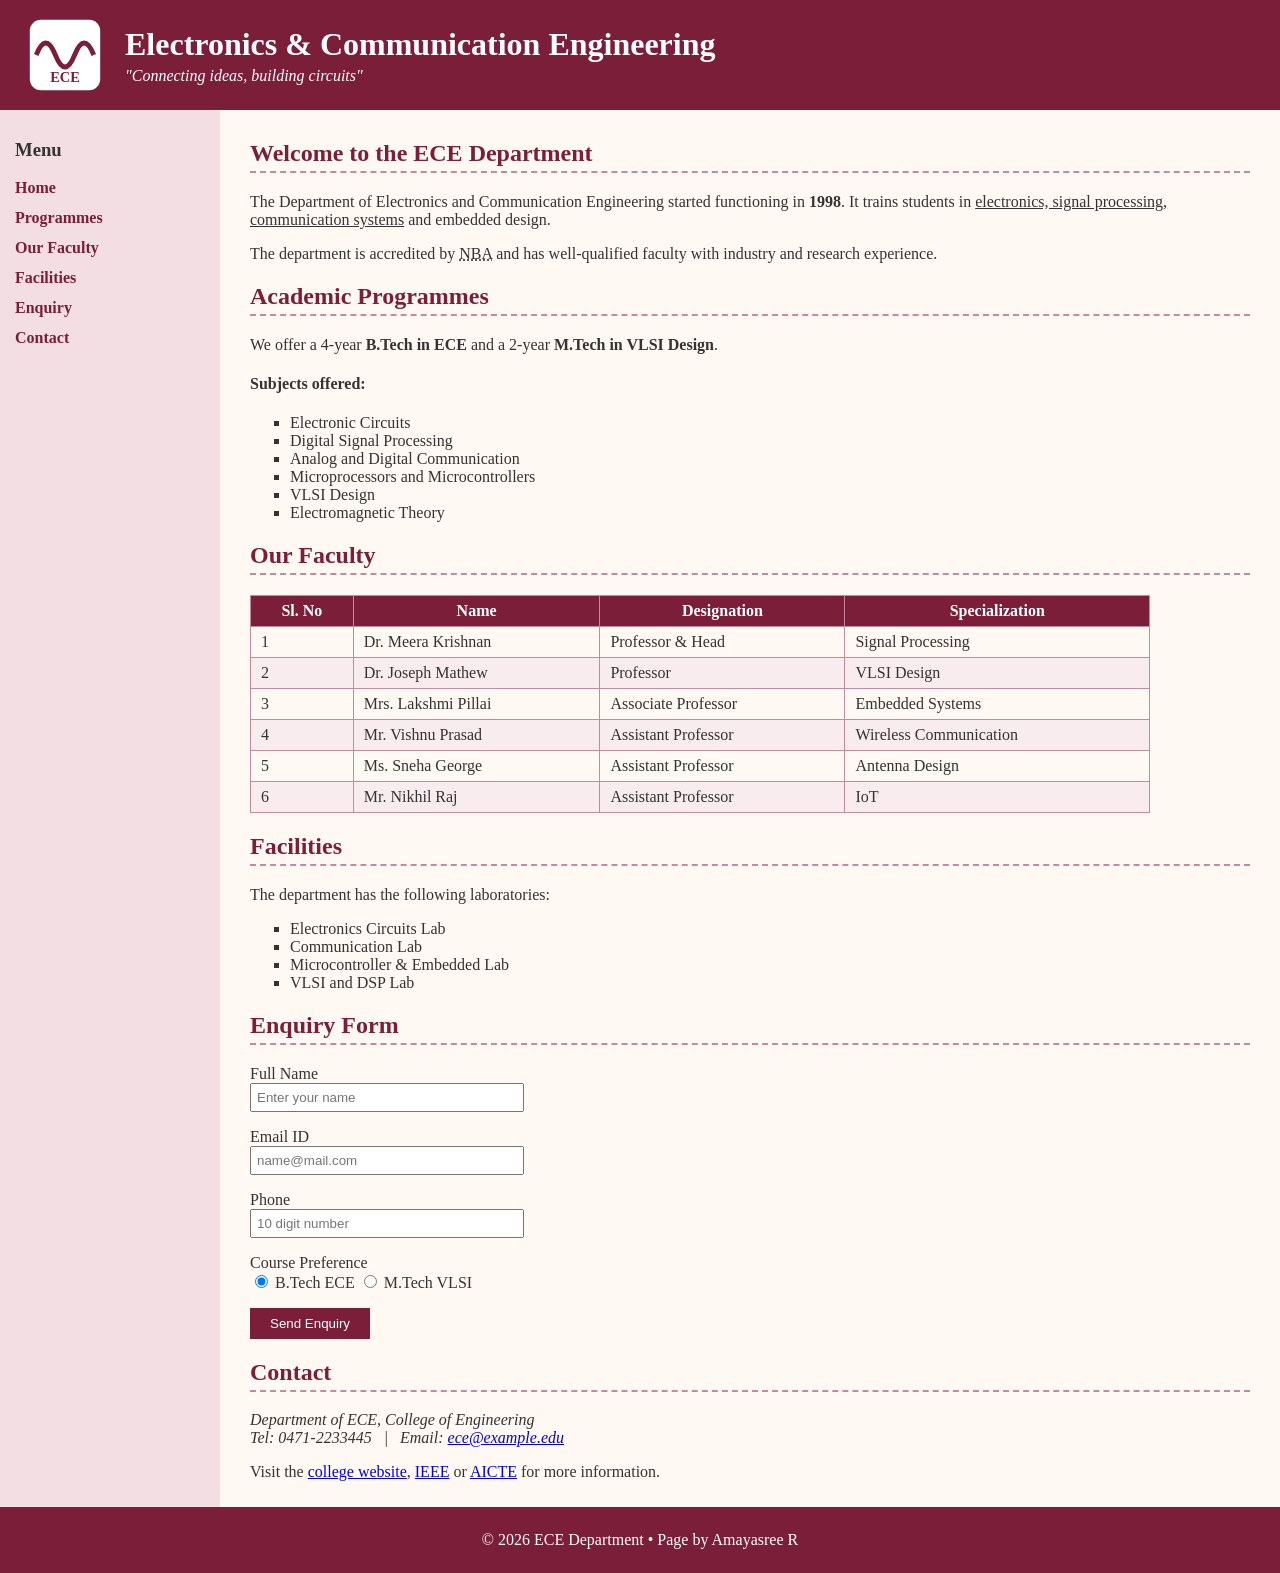
<file: index.html>
<!DOCTYPE html>
<html lang="en">
<head>
  <meta charset="UTF-8">
  <meta name="viewport" content="width=device-width, initial-scale=1.0">
  <title>ECE Department | College of Engineering</title>
  <link rel="stylesheet" href="style.css">
</head>
<body>

<header>
  <img src="images/ece-logo.svg" alt="ECE Department Logo" width="80">
  <div>
    <h1>Electronics &amp; Communication Engineering</h1>
    <p><i>"Connecting ideas, building circuits"</i></p>
  </div>
</header>

<div class="wrapper">
  <nav>
    <h3>Menu</h3>
    <ul>
      <li><a href="#home">Home</a></li>
      <li><a href="#courses">Programmes</a></li>
      <li><a href="#staff">Our Faculty</a></li>
      <li><a href="#labs">Facilities</a></li>
      <li><a href="#enquiry">Enquiry</a></li>
      <li><a href="#contact">Contact</a></li>
    </ul>
  </nav>

  <main>
    <article id="home">
      <h2>Welcome to the ECE Department</h2>
      <p>The Department of Electronics and Communication Engineering started functioning in <b>1998</b>.
        It trains students in <u>electronics, signal processing, communication systems</u> and embedded design.</p>
      <p>The department is accredited by <abbr title="National Board of Accreditation">NBA</abbr> and has
        well-qualified faculty with industry and research experience.</p>
    </article>

    <section id="courses">
      <h2>Academic Programmes</h2>
      <p>We offer a 4-year <strong>B.Tech in ECE</strong> and a 2-year <strong>M.Tech in VLSI Design</strong>.</p>
      <h4>Subjects offered:</h4>
      <ul>
        <li>Electronic Circuits</li>
        <li>Digital Signal Processing</li>
        <li>Analog and Digital Communication</li>
        <li>Microprocessors and Microcontrollers</li>
        <li>VLSI Design</li>
        <li>Electromagnetic Theory</li>
      </ul>
    </section>

    <section id="staff">
      <h2>Our Faculty</h2>
      <table>
        <thead>
          <tr><th>Sl. No</th><th>Name</th><th>Designation</th><th>Specialization</th></tr>
        </thead>
        <tbody>
          <tr><td>1</td><td>Dr. Meera Krishnan</td><td>Professor &amp; Head</td><td>Signal Processing</td></tr>
          <tr><td>2</td><td>Dr. Joseph Mathew</td><td>Professor</td><td>VLSI Design</td></tr>
          <tr><td>3</td><td>Mrs. Lakshmi Pillai</td><td>Associate Professor</td><td>Embedded Systems</td></tr>
          <tr><td>4</td><td>Mr. Vishnu Prasad</td><td>Assistant Professor</td><td>Wireless Communication</td></tr>
          <tr><td>5</td><td>Ms. Sneha George</td><td>Assistant Professor</td><td>Antenna Design</td></tr>
          <tr><td>6</td><td>Mr. Nikhil Raj</td><td>Assistant Professor</td><td>IoT</td></tr>
        </tbody>
      </table>
    </section>

    <section id="labs">
      <h2>Facilities</h2>
      <p>The department has the following laboratories:</p>
      <ul>
        <li>Electronics Circuits Lab</li>
        <li>Communication Lab</li>
        <li>Microcontroller &amp; Embedded Lab</li>
        <li>VLSI and DSP Lab</li>
      </ul>
    </section>

    <section id="enquiry">
      <h2>Enquiry Form</h2>
      <form action="#" method="post">
        <p><label>Full Name<br><input type="text" name="fullname" placeholder="Enter your name" required></label></p>
        <p><label>Email ID<br><input type="email" name="email" placeholder="name@mail.com" required></label></p>
        <p><label>Phone<br><input type="tel" name="phone" placeholder="10 digit number"></label></p>
        <p>Course Preference<br>
          <label><input type="radio" name="course" value="btech" checked> B.Tech ECE</label>
          <label><input type="radio" name="course" value="mtech"> M.Tech VLSI</label>
        </p>
        <p><button type="submit">Send Enquiry</button></p>
      </form>
    </section>

    <section id="contact">
      <h2>Contact</h2>
      <address>
        Department of ECE, College of Engineering<br>
        Tel: 0471-2233445 &nbsp; | &nbsp; Email: <a href="mailto:ece@example.edu">ece@example.edu</a>
      </address>
      <p>Visit the <a href="https://www.example.edu" target="_blank">college website</a>,
        <a href="https://ieee.org" target="_blank">IEEE</a> or
        <a href="https://www.aicte-india.org" target="_blank">AICTE</a> for more information.</p>
    </section>
  </main>
</div>

<footer>
  <p>&copy; 2026 ECE Department &bull; Page by Amayasree R</p>
</footer>

</body>
</html>
</file>
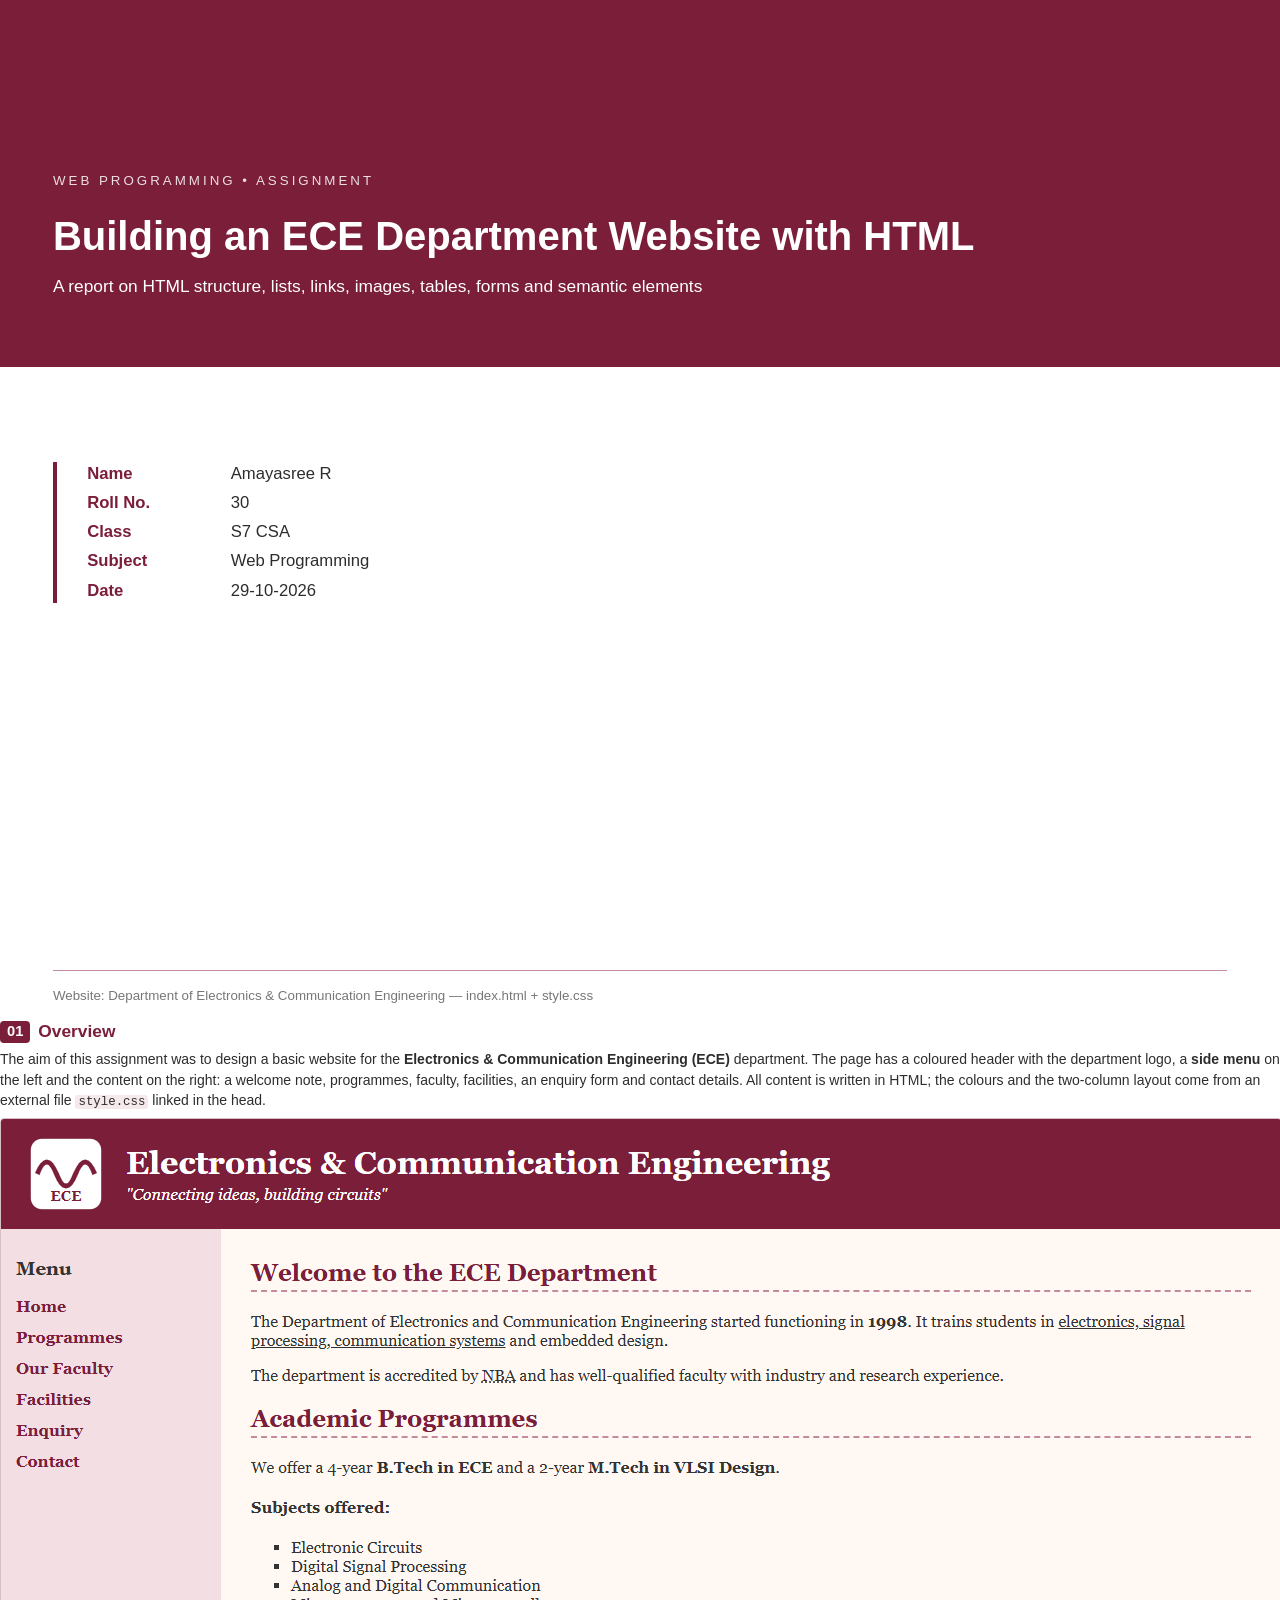
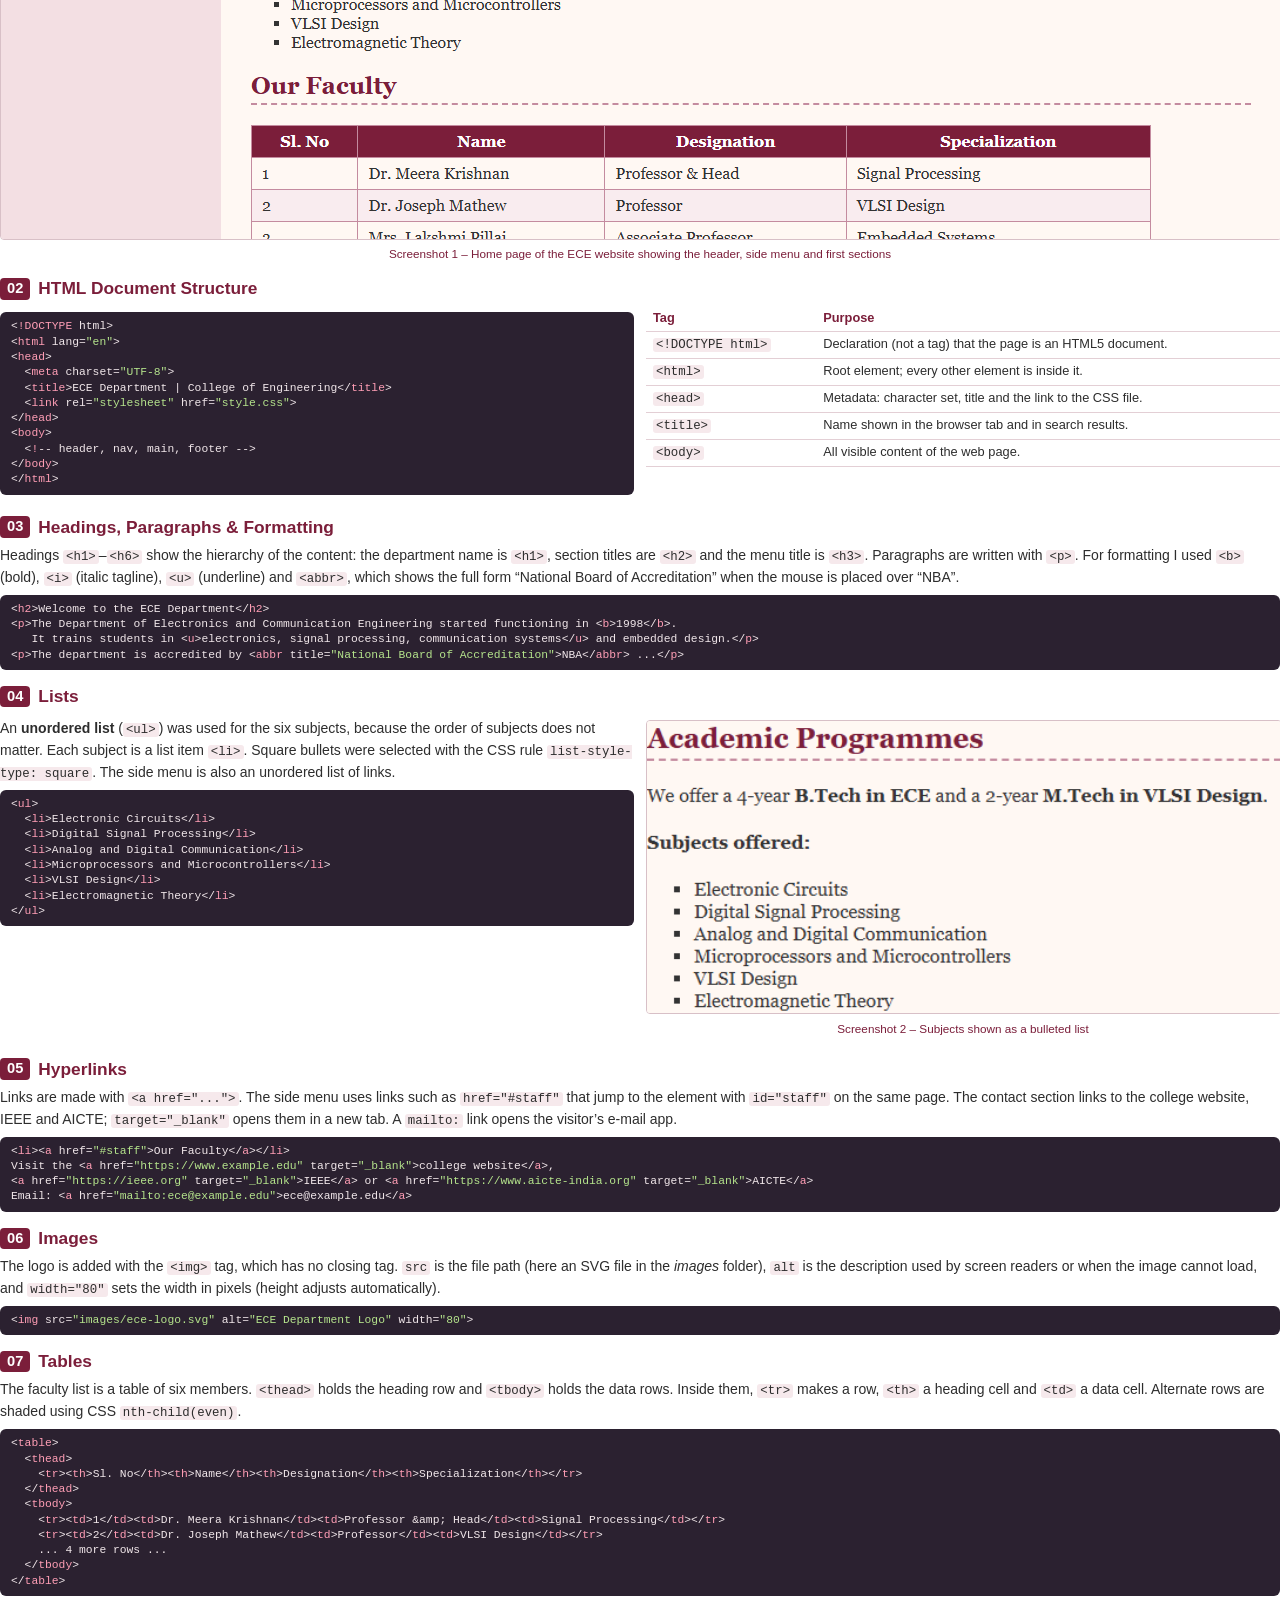
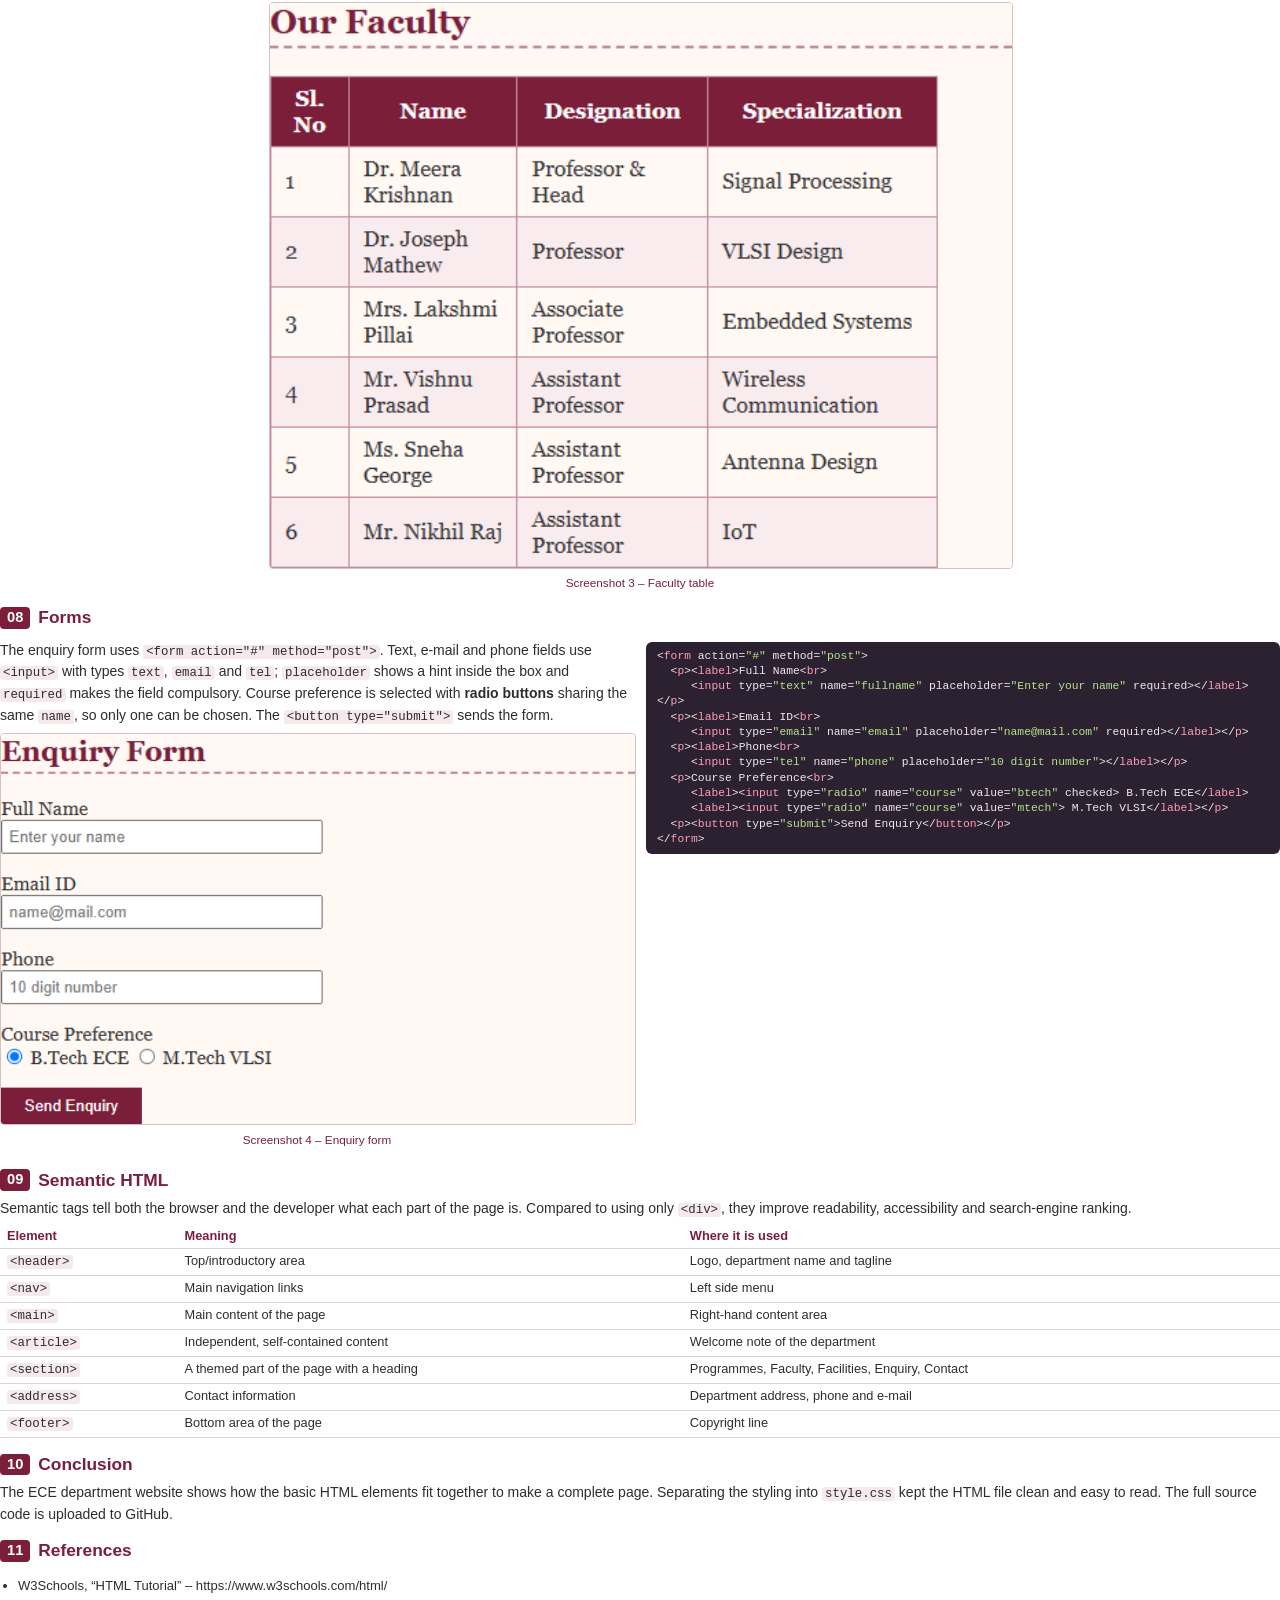
<file: report/report.html>
<!DOCTYPE html>
<html lang="en">
<head>
<meta charset="UTF-8">
<title>Web Programming Report - Amayasree R</title>
<style>
  @page { size: A4; margin: 15mm 16mm; }
  body { font-family: "Segoe UI", Calibri, sans-serif; font-size: 10.5pt; line-height: 1.45; color: #2d2d2d; margin: 0; }
  .cover { height: 266mm; position: relative; page-break-after: always; }
  .cover .band { background: #7b1e3a; color: #fff; padding: 45mm 14mm 18mm; }
  .cover .band small { letter-spacing: 3px; font-size: 10pt; opacity: .85; }
  .cover .band h1 { font-size: 30pt; line-height: 1.15; margin: 6mm 0 4mm; font-weight: 600; }
  .cover .band p { font-size: 13pt; margin: 0; }
  .cover .details { margin: 25mm 14mm 0; border-left: 4px solid #7b1e3a; padding-left: 8mm; font-size: 12.5pt; }
  .cover .details div { margin: 5px 0; }
  .cover .details span { display: inline-block; width: 38mm; color: #7b1e3a; font-weight: 600; }
  .cover .foot { position: absolute; bottom: 0; left: 14mm; right: 14mm; border-top: 1px solid #c48b9f; padding-top: 4mm; font-size: 10pt; color: #777; }
  h2 { font-size: 13pt; color: #7b1e3a; margin: 14px 0 5px; display: flex; align-items: center; gap: 8px; }
  h2 .num { background: #7b1e3a; color: #fff; border-radius: 4px; padding: 0 7px; font-size: 11pt; }
  p { margin: 4px 0; }
  code { font-family: Consolas, monospace; background: #f6e9ec; padding: 0 3px; border-radius: 3px; font-size: 9.3pt; }
  pre { background: #2b2130; color: #f1e7ea; border-radius: 6px; padding: 7px 11px; font-family: Consolas, monospace; font-size: 8.5pt; line-height: 1.35; margin: 6px 0; white-space: pre-wrap; page-break-inside: avoid; }
  pre .tg { color: #ff9eb5; }
  pre .av { color: #b5e48c; }
  .two { display: grid; grid-template-columns: 1fr 1fr; gap: 12px; align-items: start; }
  .shot { margin: 6px 0; page-break-inside: avoid; }
  .shot img { width: 100%; border: 1px solid #d8c0c7; border-radius: 4px; }
  .shot div { font-size: 8.8pt; color: #7b1e3a; text-align: center; }
  table.info { width: 100%; border-collapse: collapse; font-size: 9.6pt; page-break-inside: avoid; }
  table.info td, table.info th { padding: 3px 7px; border-bottom: 1px solid #e3cfd5; text-align: left; vertical-align: top; }
  table.info th { color: #7b1e3a; }
  .note { background: #fbf1f3; border-left: 3px solid #7b1e3a; padding: 5px 10px; font-size: 9.8pt; margin: 6px 0; }
  ul.refs { font-size: 9.8pt; padding-left: 18px; }
</style>
</head>
<body>

<div class="cover">
  <div class="band">
    <small>WEB PROGRAMMING &bull; ASSIGNMENT</small>
    <h1>Building an ECE Department Website with HTML</h1>
    <p>A report on HTML structure, lists, links, images, tables, forms and semantic elements</p>
  </div>
  <div class="details">
    <div><span>Name</span>Amayasree R</div>
    <div><span>Roll No.</span>30</div>
    <div><span>Class</span>S7 CSA</div>
    <div><span>Subject</span>Web Programming</div>
    <div><span>Date</span>29-10-2026</div>
  </div>
  <div class="foot">Website: Department of Electronics &amp; Communication Engineering &mdash; index.html + style.css</div>
</div>

<h2><span class="num">01</span> Overview</h2>
<p>The aim of this assignment was to design a basic website for the <b>Electronics &amp; Communication Engineering (ECE)</b> department. The page has a coloured header with the department logo, a <b>side menu</b> on the left and the content on the right: a welcome note, programmes, faculty, facilities, an enquiry form and contact details. All content is written in HTML; the colours and the two-column layout come from an external file <code>style.css</code> linked in the head.</p>
<div class="shot"><img src="screenshots/home.png" alt="Home page"><div>Screenshot 1 &ndash; Home page of the ECE website showing the header, side menu and first sections</div></div>

<h2><span class="num">02</span> HTML Document Structure</h2>
<div class="two">
<script type="text/plain" class="code">
<!DOCTYPE html>
<html lang="en">
<head>
  <meta charset="UTF-8">
  <title>ECE Department | College of Engineering</title>
  <link rel="stylesheet" href="style.css">
</head>
<body>
  <!-- header, nav, main, footer -->
</body>
</html>
</script>
<table class="info">
  <tr><th>Tag</th><th>Purpose</th></tr>
  <tr><td><code>&lt;!DOCTYPE html&gt;</code></td><td>Declaration (not a tag) that the page is an HTML5 document.</td></tr>
  <tr><td><code>&lt;html&gt;</code></td><td>Root element; every other element is inside it.</td></tr>
  <tr><td><code>&lt;head&gt;</code></td><td>Metadata: character set, title and the link to the CSS file.</td></tr>
  <tr><td><code>&lt;title&gt;</code></td><td>Name shown in the browser tab and in search results.</td></tr>
  <tr><td><code>&lt;body&gt;</code></td><td>All visible content of the web page.</td></tr>
</table>
</div>

<h2><span class="num">03</span> Headings, Paragraphs &amp; Formatting</h2>
<p>Headings <code>&lt;h1&gt;</code>&ndash;<code>&lt;h6&gt;</code> show the hierarchy of the content: the department name is <code>&lt;h1&gt;</code>, section titles are <code>&lt;h2&gt;</code> and the menu title is <code>&lt;h3&gt;</code>. Paragraphs are written with <code>&lt;p&gt;</code>. For formatting I used <code>&lt;b&gt;</code> (bold), <code>&lt;i&gt;</code> (italic tagline), <code>&lt;u&gt;</code> (underline) and <code>&lt;abbr&gt;</code>, which shows the full form &ldquo;National Board of Accreditation&rdquo; when the mouse is placed over &ldquo;NBA&rdquo;.</p>
<script type="text/plain" class="code">
<h2>Welcome to the ECE Department</h2>
<p>The Department of Electronics and Communication Engineering started functioning in <b>1998</b>.
   It trains students in <u>electronics, signal processing, communication systems</u> and embedded design.</p>
<p>The department is accredited by <abbr title="National Board of Accreditation">NBA</abbr> ...</p>
</script>

<h2><span class="num">04</span> Lists</h2>
<div class="two">
<div>
<p>An <b>unordered list</b> (<code>&lt;ul&gt;</code>) was used for the six subjects, because the order of subjects does not matter. Each subject is a list item <code>&lt;li&gt;</code>. Square bullets were selected with the CSS rule <code>list-style-type: square</code>. The side menu is also an unordered list of links.</p>
<script type="text/plain" class="code">
<ul>
  <li>Electronic Circuits</li>
  <li>Digital Signal Processing</li>
  <li>Analog and Digital Communication</li>
  <li>Microprocessors and Microcontrollers</li>
  <li>VLSI Design</li>
  <li>Electromagnetic Theory</li>
</ul>
</script>
</div>
<div class="shot"><img src="screenshots/programmes.png" alt="Subjects list"><div>Screenshot 2 &ndash; Subjects shown as a bulleted list</div></div>
</div>

<h2><span class="num">05</span> Hyperlinks</h2>
<p>Links are made with <code>&lt;a href="..."&gt;</code>. The side menu uses links such as <code>href="#staff"</code> that jump to the element with <code>id="staff"</code> on the same page. The contact section links to the college website, IEEE and AICTE; <code>target="_blank"</code> opens them in a new tab. A <code>mailto:</code> link opens the visitor&rsquo;s e-mail app.</p>
<script type="text/plain" class="code">
<li><a href="#staff">Our Faculty</a></li>
Visit the <a href="https://www.example.edu" target="_blank">college website</a>,
<a href="https://ieee.org" target="_blank">IEEE</a> or <a href="https://www.aicte-india.org" target="_blank">AICTE</a>
Email: <a href="mailto:ece@example.edu">ece@example.edu</a>
</script>

<h2><span class="num">06</span> Images</h2>
<p>The logo is added with the <code>&lt;img&gt;</code> tag, which has no closing tag. <code>src</code> is the file path (here an SVG file in the <i>images</i> folder), <code>alt</code> is the description used by screen readers or when the image cannot load, and <code>width="80"</code> sets the width in pixels (height adjusts automatically).</p>
<script type="text/plain" class="code">
<img src="images/ece-logo.svg" alt="ECE Department Logo" width="80">
</script>

<h2><span class="num">07</span> Tables</h2>
<p>The faculty list is a table of six members. <code>&lt;thead&gt;</code> holds the heading row and <code>&lt;tbody&gt;</code> holds the data rows. Inside them, <code>&lt;tr&gt;</code> makes a row, <code>&lt;th&gt;</code> a heading cell and <code>&lt;td&gt;</code> a data cell. Alternate rows are shaded using CSS <code>nth-child(even)</code>.</p>
<script type="text/plain" class="code">
<table>
  <thead>
    <tr><th>Sl. No</th><th>Name</th><th>Designation</th><th>Specialization</th></tr>
  </thead>
  <tbody>
    <tr><td>1</td><td>Dr. Meera Krishnan</td><td>Professor &amp; Head</td><td>Signal Processing</td></tr>
    <tr><td>2</td><td>Dr. Joseph Mathew</td><td>Professor</td><td>VLSI Design</td></tr>
    ... 4 more rows ...
  </tbody>
</table>
</script>
<div class="shot" style="width:58%;margin:6px auto"><img src="screenshots/faculty.png" alt="Faculty table"><div>Screenshot 3 &ndash; Faculty table</div></div>

<h2><span class="num">08</span> Forms</h2>
<div class="two">
<div>
<p>The enquiry form uses <code>&lt;form action="#" method="post"&gt;</code>. Text, e-mail and phone fields use <code>&lt;input&gt;</code> with types <code>text</code>, <code>email</code> and <code>tel</code>; <code>placeholder</code> shows a hint inside the box and <code>required</code> makes the field compulsory. Course preference is selected with <b>radio buttons</b> sharing the same <code>name</code>, so only one can be chosen. The <code>&lt;button type="submit"&gt;</code> sends the form.</p>
<div class="shot"><img src="screenshots/enquiry.png" alt="Enquiry form"><div>Screenshot 4 &ndash; Enquiry form</div></div>
</div>
<script type="text/plain" class="code">
<form action="#" method="post">
  <p><label>Full Name<br>
     <input type="text" name="fullname" placeholder="Enter your name" required></label></p>
  <p><label>Email ID<br>
     <input type="email" name="email" placeholder="name@mail.com" required></label></p>
  <p><label>Phone<br>
     <input type="tel" name="phone" placeholder="10 digit number"></label></p>
  <p>Course Preference<br>
     <label><input type="radio" name="course" value="btech" checked> B.Tech ECE</label>
     <label><input type="radio" name="course" value="mtech"> M.Tech VLSI</label></p>
  <p><button type="submit">Send Enquiry</button></p>
</form>
</script>
</div>

<h2 style="page-break-before:always"><span class="num">09</span> Semantic HTML</h2>
<p>Semantic tags tell both the browser and the developer what each part of the page is. Compared to using only <code>&lt;div&gt;</code>, they improve readability, accessibility and search-engine ranking.</p>
<table class="info">
  <tr><th>Element</th><th>Meaning</th><th>Where it is used</th></tr>
  <tr><td><code>&lt;header&gt;</code></td><td>Top/introductory area</td><td>Logo, department name and tagline</td></tr>
  <tr><td><code>&lt;nav&gt;</code></td><td>Main navigation links</td><td>Left side menu</td></tr>
  <tr><td><code>&lt;main&gt;</code></td><td>Main content of the page</td><td>Right-hand content area</td></tr>
  <tr><td><code>&lt;article&gt;</code></td><td>Independent, self-contained content</td><td>Welcome note of the department</td></tr>
  <tr><td><code>&lt;section&gt;</code></td><td>A themed part of the page with a heading</td><td>Programmes, Faculty, Facilities, Enquiry, Contact</td></tr>
  <tr><td><code>&lt;address&gt;</code></td><td>Contact information</td><td>Department address, phone and e-mail</td></tr>
  <tr><td><code>&lt;footer&gt;</code></td><td>Bottom area of the page</td><td>Copyright line</td></tr>
</table>

<h2><span class="num">10</span> Conclusion</h2>
<p>The ECE department website shows how the basic HTML elements fit together to make a complete page. Separating the styling into <code>style.css</code> kept the HTML file clean and easy to read. The full source code is uploaded to GitHub.</p>

<h2><span class="num">11</span> References</h2>
<ul class="refs">
  <li>W3Schools, &ldquo;HTML Tutorial&rdquo; &ndash; https://www.w3schools.com/html/</li>
  <li>MDN Web Docs, &ldquo;HTML elements reference&rdquo; &ndash; https://developer.mozilla.org/en-US/docs/Web/HTML/Element</li>
  <li>GeeksforGeeks, &ldquo;HTML Tutorial&rdquo; &ndash; https://www.geeksforgeeks.org/html/html-tutorial/</li>
  <li>Thomas A. Powell, <i>HTML &amp; CSS: The Complete Reference</i>, 5th ed., McGraw-Hill.</li>
</ul>

<script>
document.querySelectorAll('script.code').forEach(function (s) {
  var lines = s.textContent.replace(/^\n/, '').replace(/\s+$/, '').split('\n');
  var ind = Math.min.apply(null, lines.filter(function (l) { return l.trim(); }).map(function (l) { return l.match(/^ */)[0].length; }));
  var t = lines.map(function (l) { return l.slice(ind); }).join('\n')
    .replace(/&/g, '&amp;').replace(/</g, '&lt;').replace(/>/g, '&gt;')
    .replace(/"([^"]*)"/g, '<span class="av">"$1"</span>')
    .replace(/(&lt;\/?)([a-zA-Z0-9!]+)/g, '$1<span class="tg">$2</span>');
  var pre = document.createElement('pre');
  pre.innerHTML = t;
  s.parentNode.replaceChild(pre, s);
});
</script>
</body>
</html>
</file>
<file: style.css>
/* Simple stylesheet for the ECE department page */
body {
  margin: 0;
  font-family: Georgia, serif;
  background-color: #fff8f3;
  color: #333;
}

header {
  display: flex;
  align-items: center;
  gap: 20px;
  background-color: #7b1e3a;
  color: #fff;
  padding: 15px 25px;
}

header h1 { margin: 0; }
header p { margin: 4px 0 0; }

.wrapper {
  display: flex;
}

nav {
  width: 190px;
  background-color: #f3dfe3;
  padding: 10px 15px;
  min-height: 100vh;
}

nav ul { list-style: none; padding: 0; }
nav li { margin: 12px 0; }
nav a { color: #7b1e3a; font-weight: bold; text-decoration: none; }

main {
  flex: 1;
  padding: 10px 30px;
}

h2 {
  color: #7b1e3a;
  border-bottom: 2px dashed #c48b9f;
  padding-bottom: 4px;
}

ul { list-style-type: square; }

table {
  border-collapse: collapse;
  width: 90%;
}

th, td {
  border: 1px solid #c48b9f;
  padding: 6px 10px;
}

thead { background-color: #7b1e3a; color: #fff; }
tbody tr:nth-child(even) { background-color: #f9ecef; }

input[type="text"], input[type="email"], input[type="tel"] {
  width: 260px;
  padding: 5px;
}

button {
  background-color: #7b1e3a;
  color: white;
  border: none;
  padding: 8px 20px;
  cursor: pointer;
}

footer {
  background-color: #7b1e3a;
  color: #fff;
  text-align: center;
  padding: 8px;
}
</file>
